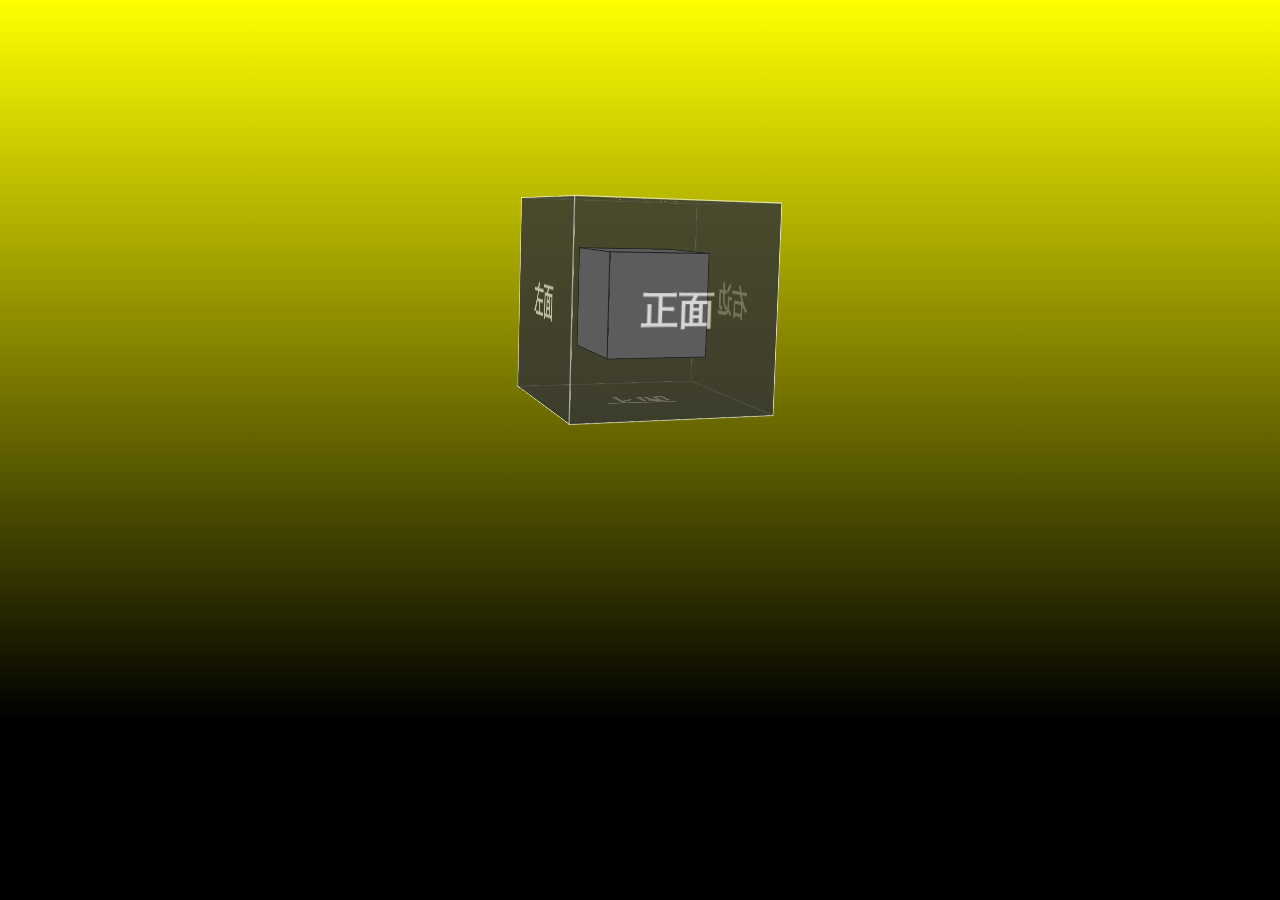
<file: css动态/index.html>
<!DOCTYPE html>
<html lang="en">
<head>
    <meta charset="UTF-8">
    <meta name="viewport" content="width=device-width, initial-scale=1.0">
    <meta http-equiv="X-UA-Compatible" content="ie=edge">
    <title>Document</title>
    <style>
        *{
            margin:0;
            padding:0;
        }

        html{
            background:linear-gradient(#ff0 0%, #000 80%);
            height:100%;
        }

        .wrapper{
            perspective: 1000px;  /*设置3D空间的距离*/
            margin-top:200px;
        }

        /* 3d元素 */
        .box{
            width:200px;
            height:200px;
            position:relative;
            color:#fff;
            font-size:36px;
            font-weight:bold;
            text-align:center;
            line-height:200px;
            transform-style:preserve-3d; /* 默认flat 2D */
            margin:0 auto;
            transform:rotateY(20deg) rotateX(-5deg);
            animation: move 20s infinite linear;
        }

        @keyframes move{
            0%{
                transform:rotateX(0deg) rotateY(0deg);
            }
            100%{
                transform:rotateX(360deg) rotateY(360deg);
            }
        }

        .box > div{
            width:100%;
            height:100%;
            position: absolute;
            border:1px solid #fff;
            background-color:#333;
            opacity: .6;
            transition: transform 0.4s ease-in;
            backface-visibility: visible;/*设置背景可视化*/
        }

        .box:hover > .out-front{
            transform:translate3d(0,0,200px);
        }

        .box:hover > .out-back{
            transform:rotateY(180deg) translate3d(0,0,200px);
        }

        
        .box:hover > .out-left{
            transform:rotateY(-90deg) translate3d(0,0,200px);
        }

        .box:hover > .out-right{
            transform:rotateY(90deg) translate3d(0,0,200px);
        }

        .box:hover > .out-top{
            transform:rotateX(90deg) translate3d(0,0,200px);
        }

        .box:hover > .out-bottom{
            transform:rotateX(-90deg) translate3d(0,0,200px);
        }

        .out-front{
            transform:translate3d(0,0,100px);
        }

        .out-back{
            transform:rotateY(180deg) translate3d(0,0,100px);
        }

        .out-left{
            transform:rotateY(-90deg) translate3d(0,0,100px);
        }

        .out-right{
            transform:rotateY(90deg) translate3d(0,0,100px);
        }

        .out-top{
            transform:rotateX(90deg) translate3d(0,0,100px);
        }

        .out-bottom{
            transform:rotateX(-90deg) translate3d(0,0,100px);
        }

        .box > span{
            width:100px;
	        height:100px;
            position:absolute;
            top:50px;
            left:50px;
            border:1px solid black;
            background-color:#999;
            backface-visibility: visible;
        }

        .in-front{
            transform: translate3d(0,0,50px);
        }

        .in-back{
            transform: rotateY(180deg) translate3d(0,0,50px);
        }

        .in-left{
            transform: rotateY(-90deg) translate3d(0,0,50px);
        }

        .in-right{
            transform: rotateY(90deg) translate3d(0,0,50px);
        }

        .in-top{
            transform: rotateX(-90deg) translate3d(0,0,50px);
        }

        .in-bottom{
            transform: rotateX(90deg) translate3d(0,0,50px);
        }
    </style>
</head>
<body>
    <div class="wrapper">
        <div class="box">
            <div class="out-front">正面</div>
            <div class="out-back">背面</div>
            <div class="out-left">左面</div>
            <div class="out-right">右边</div>
            <div class="out-top">上面</div>
            <div class="out-bottom">下面</div>

            <span class="in-front"></span>
            <span class="in-back"></span>
            <span class="in-left"></span>
            <span class="in-right"></span>
            <span class="in-top"></span>
            <span class="in-bottom"></span>
        </div>
    </div>
</body>
</html>
</file>
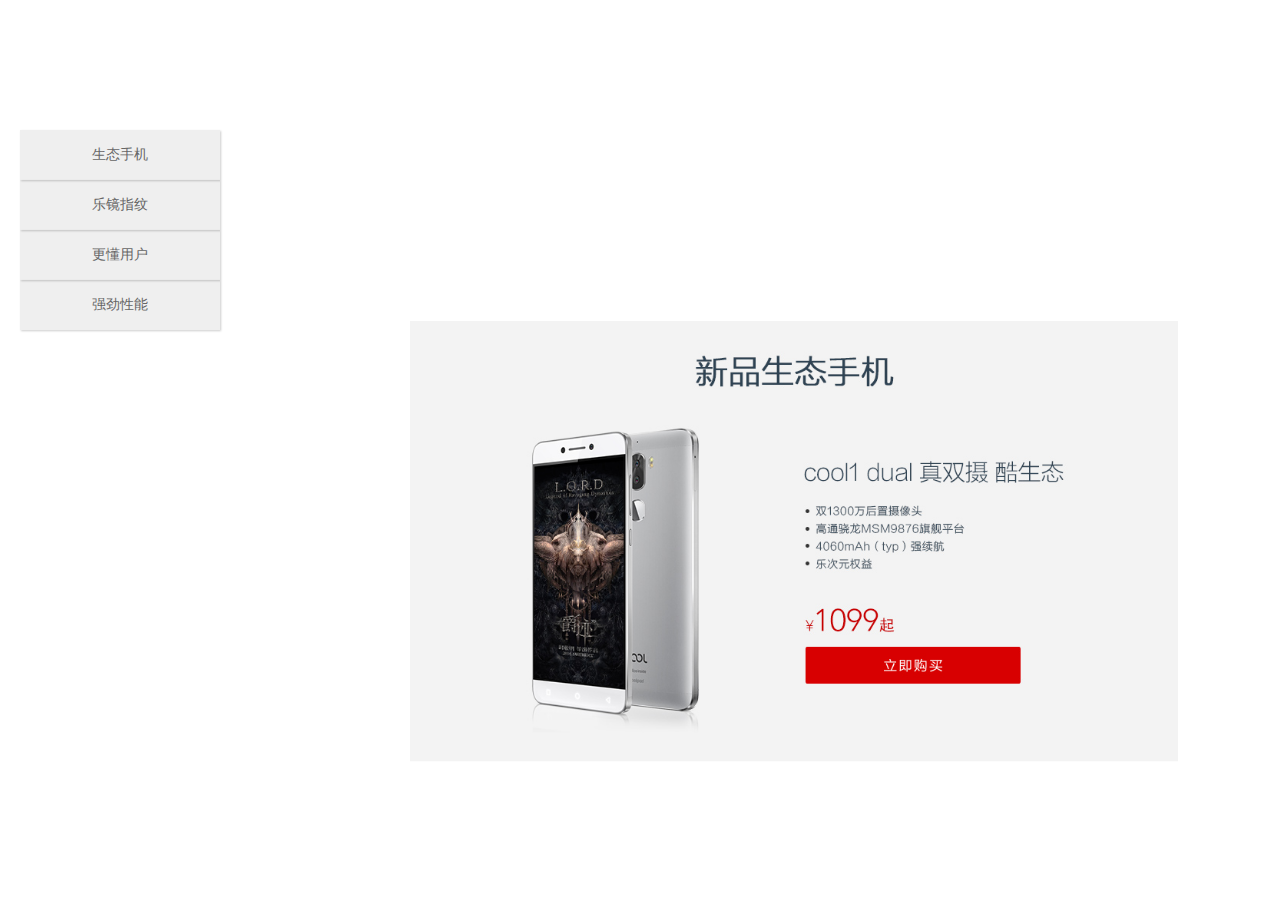
<file: css动态/1/index.html>
<!DOCTYPE html>
<html lang="en">
<head>
    <meta charset="UTF-8">
    <meta name="viewport" content="width=device-width, initial-scale=1.0">
    <meta http-equiv="X-UA-Compatible" content="ie=edge">
    <title>Document</title>
    <style>
        *{
            margin:0;
            padding:0;
        }

        html,body{
            height:100%;
        }

        body{
            width:100%;
            background-image:url('./img/bg11.jpg');
            background-repeat: no-repeat;
            background-size:60%;
            background-position: 80% 70%;
            overflow: hidden;
        }

        #header{
            position: absolute;
            z-index: 1000;
            width:235px;
            top:50px;
        }

        #navigation{
            margin: 80px 0 0 20px;
            width:200px;
            list-style:none;
            display: block;
            background-color: #efefef;
        }

        #navigation a{
            color:#666;
            display: block;
            line-height:50px;
            text-decoration: none;
            text-align:center;
            padding: 0 20px;
            box-shadow: 1px 1px 2px rgba(0,0,0,0.2);
            font-size: 14px;
            transition: all .4s ease-in-out;
        }

        #navigation a:hover{
            background:rgba(114,90,84,0.8);
            color:#fff;
        }

        .nav{
            min-width: 100%;
            height:98%;
            /* overflow-y: auto; */
            overflow-x:hidden;
            margin-top: -150%;
            position: absolute;
            background: #fff;
            box-shadow: 0 4px 7px rgba(0,0,0,0.5);
            z-index: 2;
            transition: all 0.8s ease-in-out;
        }

        #home:target,#protfolio:target,#about:target,#contact:target{
            background-repeat: no-repeat;
            background-size:60%;
            background-position: 80% 70%;
            overflow: hidden;
            margin-top:0px;
        }

        #home:target{
            background-image: url('./img/bg11.jpg');
        }

        #protfolio:target{
            background-image: url('./img/bg22.jpg');
        }

        #about:target{
            background-image: url('./img/bg33.jpg');
        }

        #contact:target{
            background-image: url('./img/bg44.jpg');
        }

        #home:target ~ #header #link-home,#protfolio:target ~ #header #link-protfolio,#about:target ~ #header #link-about,#contact:target ~ #header #link-contact{
            background:rgba(114,90,84,0.8);
            color:#fff;
        }

    </style>
</head>
<body>
    <div class="nav" id="home"></div>
    <div class="nav" id="protfolio"></div>
    <div class="nav" id="about"></div>
    <div class="nav" id="contact"></div>

    <div id="header">
        <ul id="navigation">
            <li><a id="link-home" href="#home">生态手机</a></li>
            <li><a id="link-protfolio" href="#protfolio">乐镜指纹</a></li>
            <li><a id="link-about" href="#about">更懂用户</a></li>
            <li><a id="link-contact" href="#contact">强劲性能</a></li>
        </ul>
    </div>
</body>
</html>
</file>
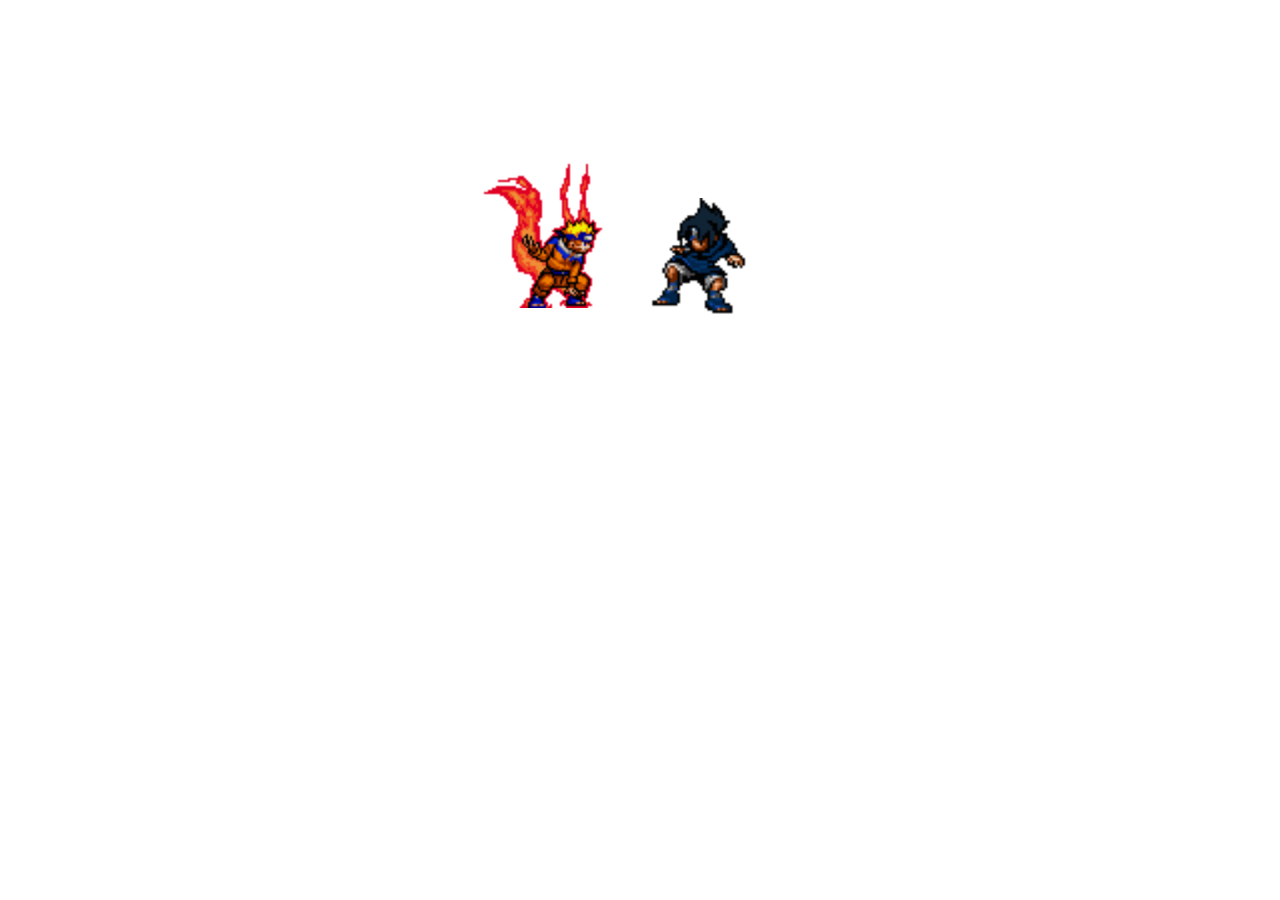
<file: css动态/3/index.html>
<!DOCTYPE html>
<html lang="en">
<head>
    <meta charset="UTF-8">
    <meta name="viewport" content="width=device-width, initial-scale=1.0">
    <meta http-equiv="X-UA-Compatible" content="ie=edge">
    <title>Document</title>
    <style>
        .fight{
            position: relative;
            width:600px;
            margin:0 auto;
        }

        .demo{
            position: absolute;
            width:600px;
            height:300px;
            background-image:url('./img/huoying.png');
            background-repeat: no-repeat;
            background-position: 0px 0px;
            background-size: 1920px;
            z-index: 10;
            animation:demo 2s infinite steps(16);
        }

        .test{
            width:500px;
            height:300px;
            background-repeat: no-repeat;
            background-image:url('./img/zuozhu.png');
            background-position: 0px 0px;
            background-size:2400px;
            transform:rotateY(180deg);
            position: absolute;
            top: 190px;
            left: 30px;
            animation: test infinite 2s steps(5);
        }


        @keyframes demo{
            0%{
                background-position: 0px 0px;
            }
            100%{
                background-position: 0px -6144px;
            }
        }

        @keyframes test{
            0%{
                background-position: 0px 0px;
            }

            100%{
                background-position: -2400px 0px;
            }
        }
    </style>
</head>
<body>
    <div class="fight">
        <div class="demo"></div>
        <div class="test"></div>
    </div>
</body>
</html>
</file>
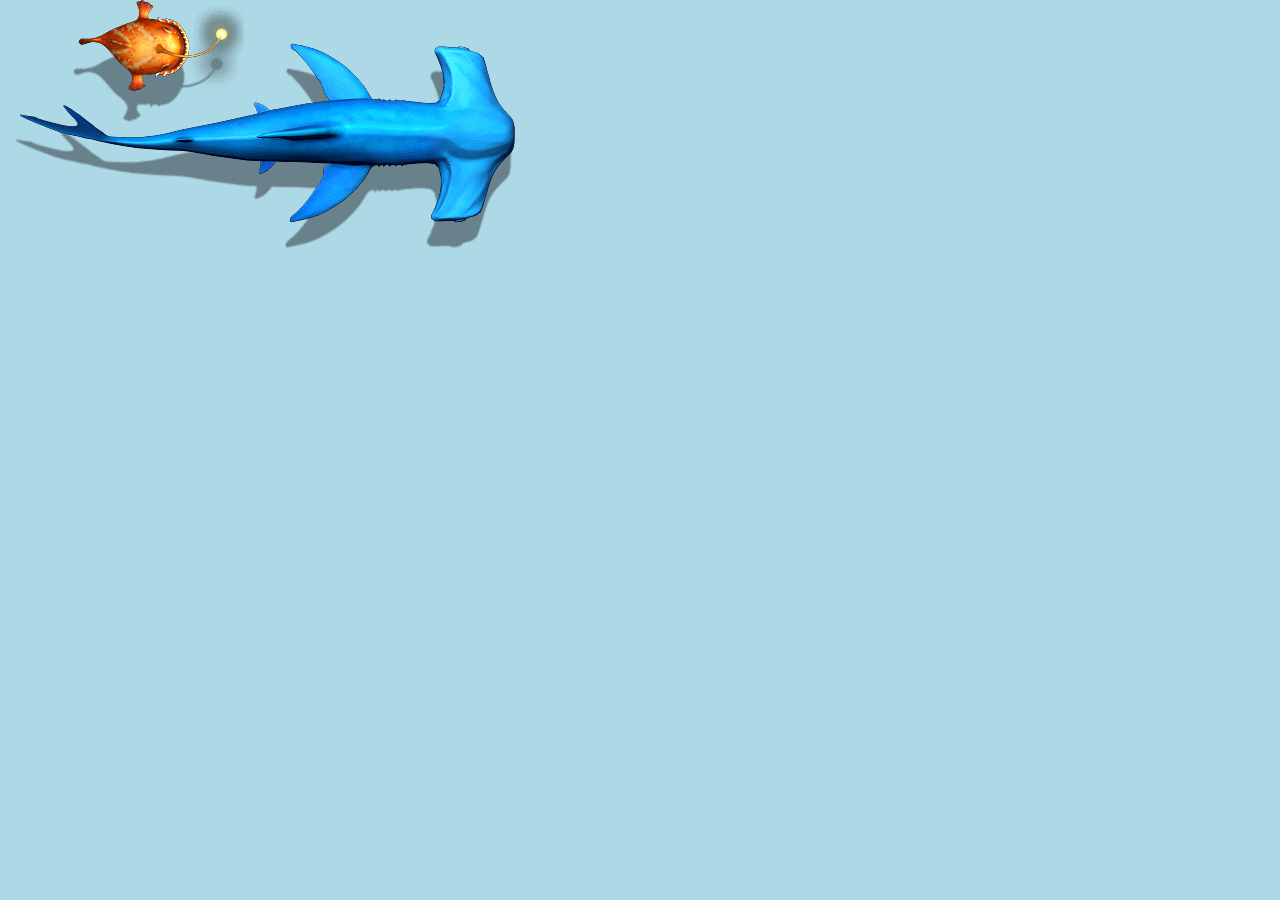
<file: css动态/4/index.html>
<!DOCTYPE html>
<html lang="en">
<head>
    <meta charset="UTF-8">
    <meta name="viewport" content="width=device-width, initial-scale=1.0">
    <meta http-equiv="X-UA-Compatible" content="ie=edge">
    <title>Document</title>
    <style>
        body{
            background-color: lightblue;
            overflow:hidden;
        }

        .fishbox{
            width:200px;
            height:200px;
            position: absolute;
            top:0;
            left:0;
            /* 鱼游动轨迹 */
            animation:fish_active1 20s infinite linear;
            animation-direction: normal;
        }

        @keyframes fish_active1{
            0%{
                top:0;
                left:0;
            }

            15%{
                transform:translate(600px,0px) rotate(45deg) ;
            }

            50%{
                transform:translate(1000px,350px) rotate(135deg) ;
            }

            75%{
                transform:translate(50px,300px) rotate(235deg);
            }

            100%{
                transform:translate(0px,0px) rotate(360deg) ;
            }
        }

        .fish{
            /* 鱼自身的动画 */
            width: 174px;
            height: 126px;
            position: absolute;
            left:35%;
            top:0;
            background:url("./image/fish8.png") no-repeat left top;
            animation:active1 .8s infinite steps(8);
        }

        @keyframes active1{
            0%{
                background-position: 0px 0px;
            }
            100%{
                background-position: 0px -1008px;
            }
        }


        .sharkbox{
            width:509px;
            height: 270px;
            animation: run2 5s linear infinite;

        }

        @keyframes run2{
                0%{
                    transform:translateX(-600px);
                }

                100%{
                    transform:translateX(2000px);
                }
        }


        .shark{
            /* 鱼的自身运动 */
            width: 509px;
            height: 270px;
            background-image:url('./image/shark1.png');
            background-repeat: no-repeat;
            animation:active2 1s infinite steps(8);
        }

        @keyframes active2{
            0%{
                background-position: 0px 0px;
            }
            100%{
                background-position: 0px -2160px;
            }
        }
    </style>
</head>
<body>
    <div class="fishbox">
        <div class="fish"></div>
    </div>
    <div class="sharkbox">
        <div class="shark"></div>
    </div>
</body>
</html>
</file>
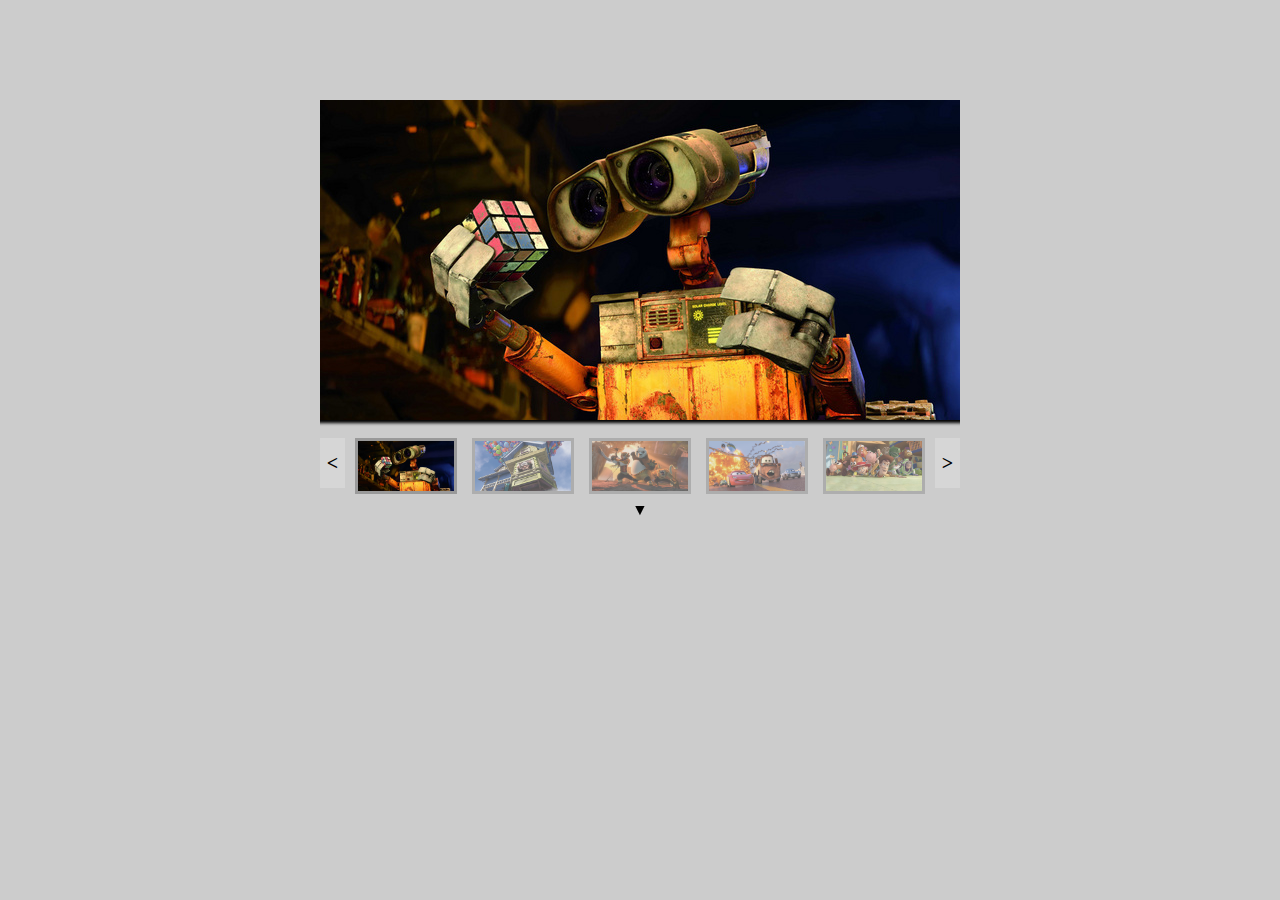
<file: css动态/7/index.html>
<!DOCTYPE html>
<html lang="en">
<head>
    <meta charset="UTF-8">
    <meta name="viewport" content="width=device-width, initial-scale=1.0">
    <meta http-equiv="X-UA-Compatible" content="ie=edge">
    <title>Document</title>
    <style>
        *{
            margin:0;
            padding:0;
        }

        input[name='image'],input[name='change']{
            display: none;
        }

        body{
            background:#ccc;
        }

        .wrapper{
            width:640px;
            height:420px;
            margin:0 auto;
            margin-top:100px;
            overflow: hidden;
            position: relative;
        }

        .img{
            width:640px;
            height:320px;
            overflow: hidden;
            position: absolute;
            left:0;
            top:0;
            opacity: 0;
            transition: all .5s ease-in-out;
            transform:scale(1.5) rotate(360deg);
            box-shadow: 0px 0px 3px 3px #000;
        }
        .img img{
            width:100%;
            height:100%;
        }

        .nav label{
            position: absolute;
            z-index:100;
            width:100px;
            height:320px;
            line-height:320px;
            text-align:center;
            font-size:130px;
            background:rgba(255,255,255,.5);
            color: #000;
            text-shadow: 0px 0px 10px black;
            display: none;
            opacity: 0;
        }

        .nav label:first-child{
            left:0;
        }

        .nav label:last-child{
            right:0;
        }

        input[name="image"]:checked + .item .img{
            opacity: 1;
            transform:scale(1) rotate(0deg);
        }

        input[name="image"]:checked + .item .nav label{
            display: block;
        }

        .wrapper .item .img:hover + .nav label{
            opacity: .8;
        }

        .nav label:hover{
            opacity: 1;
        }

        /* list start */
        .list{
            position: absolute;
            z-index:100;
            width:100%;
            bottom:82px;
            opacity: 1;
            transform:scale(0);
            transition: all .5s ease-in-out;
        }

        .change_item{
            display: flex;
            width:100%;
            justify-content:center;
            position: absolute;
            opacity: 0;
            transform:scale(0);
        }

        .list .thumb{
            flex-basis: 15%;
            display: inline-block;
            width:100px;
            height:50px;
            border:3px solid #999;
            opacity: 0.6;
            cursor: pointer;
            transition: all .4s ease-in-out;
            margin-right:15px;
        }

        .list label[for='img5']{
            margin-right: 0px;
        }

        .list label img{
            width:100%;
            height:100%;
        }

        #img1:checked ~ .list label[for='img1'],#img2:checked ~ .list label[for='img2'],#img3:checked ~ .list label[for='img3'],#img4:checked ~ .list label[for='img4'],#img5:checked ~ .list label[for='img5']{
            opacity: 1;
        }


        /* change start */
        .change_nav label{
            position: absolute;
            width:25px;
            text-align:center;
            font-size:20px;
            font-weight: bolder;
            background:rgba(255,255,255,.2);
            height:50px;
            line-height:50px;
            color:#000;
            cursor: pointer;
            display: none;
            user-select: none;
        }

        .change_nav label:first-child{
            left:0;
        }

        .change_nav label:last-child{
            right:0;
        }

        input[name='change']:checked + .change_item{
            opacity: 1;
            transform:scale(1);
        }

        input[name='change']:checked + .change_item .change_nav label{
            display: block;
        }

        .show{
            position: absolute;
            bottom: 0px;
            text-align:center;
            width:100%;
        }

        .show label{
            display: inline-block;
            cursor: pointer;
        }


        .show label::before{
            content:"▲";
        }


        input[name='show']:checked + .list{
            opacity: 1;
            transform: scale(1);
        }

        input[name='show']:checked ~ .show label{
            transform:rotatex(180deg);
        }   
    </style>
</head>
<body>
    <div class="wrapper">
        <input type="radio" name="image" id="img1" checked />
        <div class="item">
            <div class="img"><img src="./images/1.jpg" /></div>
            <div class="nav">
                <label for="img5">&lt;</label>
                <label for="img2">&gt;</label>
            </div>
        </div>
        <input type="radio" name="image" id="img2" />
        <div class="item">
            <div class="img"><img src="./images/2.jpg" /></div>
            <div class="nav">
                <label for="img1">&lt;</label>
                <label for="img3">&gt;</label>
            </div>
        </div>
        <input type="radio" name="image" id="img3" />
        <div class="item">
            <div class="img"><img src="./images/3.jpg" /></div>
            <div class="nav">
                <label for="img2">&lt;</label>
                <label for="img4">&gt;</label>
            </div>
        </div>
        <input type="radio" name="image" id="img4" />
        <div class="item">
            <div class="img"><img src="./images/4.jpg" /></div>
            <div class="nav">
                <label for="img3">&lt;</label>
                <label for="img5">&gt;</label>
            </div>
        </div>
        <input type="radio" name="image" id="img5" />
        <div class="item">
            <div class="img"><img src="./images/5.jpg" /></div>
            <div class="nav">
                <label for="img4">&lt;</label>
                <label for="img1">&gt;</label>
            </div>
        </div>
        <input type="checkbox" name="show" id="show" checked />
        <div class="list">
            <input type="radio" name="change" id="change1" checked />
            <div class="change_item">
                <label class="thumb" for="img1"><img src="./images/1.jpg"></label>
                <label class="thumb" for="img2"><img src="./images/2.jpg"></label>
                <label class="thumb" for="img3"><img src="./images/3.jpg"></label>
                <label class="thumb" for="img4"><img src="./images/4.jpg"></label>
                <label class="thumb" for="img5"><img src="./images/5.jpg"></label>
                <div class="change_nav">
                    <label for="change3">&lt;</label>
                    <label for="change2">&gt;</label>
                </div>
            </div>
            <input type="radio" name="change" id="change2" />
            <div class="change_item">
                <label class="thumb" for="img1"><img src="./images/bg11.jpg"></label>
                <label class="thumb" for="img2"><img src="./images/bg22.jpg"></label>
                <label class="thumb" for="img3"><img src="./images/bg33.jpg"></label>
                <label class="thumb" for="img4"><img src="./images/bg44.jpg"></label>
                <label class="thumb" for="img5"><img src="./images/bg11.jpg"></label>
                <div class="change_nav">
                    <label for="change1">&lt;</label>
                    <label for="change3">&gt;</label>
                </div>
            </div>
            <input type="radio" name="change" id="change3" />
            <div class="change_item">
                <label class="thumb" for="img1"><img src="./images/slide1.jpg"></label>
                <label class="thumb" for="img2"><img src="./images/slide2.jpg"></label>
                <label class="thumb" for="img3"><img src="./images/slide3.jpg"></label>
                <label class="thumb" for="img4"><img src="./images/slide4.jpg"></label>
                <label class="thumb" for="img5"><img src="./images/slide5.jpg"></label>
                <div class="change_nav">
                    <label for="change2">&lt;</label>
                    <label for="change1">&gt;</label>
                </div>
            </div>
            
        </div>
        <div style="clear:both;"></div>
        <div class="show">
            <label for="show"></label>
        </div>

    </div>
</body>
</html>
</file>
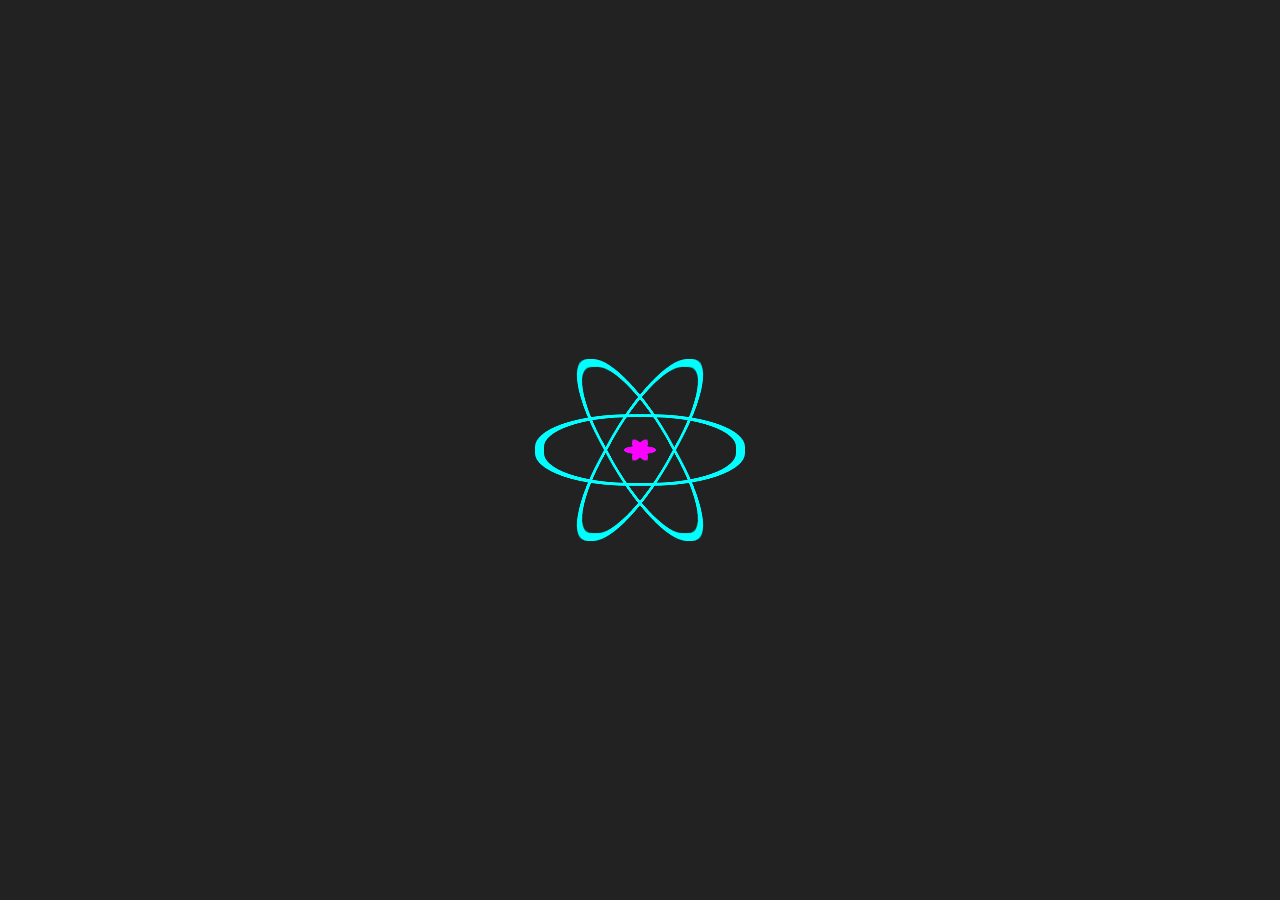
<file: css动态/index1.html>
<!DOCTYPE html>
<html lang="en">
<head>
    <meta charset="UTF-8">
    <meta name="viewport" content="width=device-width, initial-scale=1.0">
    <meta http-equiv="X-UA-Compatible" content="ie=edge">
    <title>Document</title>
    <style>

        *{
            margin:0;
            padding:0;
        }
        body{
            background:#222;
            height:14rem;
        }

        div{
            display: flex;
            align-items:center;
            justify-content: center;

            width:100%;
            height:100vh;   /*设置为相对视口的高度大小*/
        }

        .circle{
            position: absolute;
            width:12rem;
            height:12rem;
            border-radius: 6rem;
            border: .6rem solid cyan;
        }

        .circle:nth-child(1){
            transform:rotateX(70deg);
            animation: spin1 1s linear infinite, colorize 1.2s linear infinite;
        }

        .circle:nth-child(2){
            transform:rotateY(70deg) rotateX(30deg);
            animation: spin2 1.2s linear infinite, colorize 1.2s .4s linear infinite;

        }

        .circle:nth-child(3){
            transform:rotateY(70deg) rotateX(-30deg);
            animation: spin3 1.4s linear infinite, colorize 1.2s .4s linear infinite;

        }

        .circle::before,.circle::after{
            content:"";
            position: absolute;
            height: 2rem;
            width: 1.5rem;
            background: deepskyblue;
            border-radius: 50%;
            transform: rotateZ(90deg);
        }

        .circle::before {
            margin: -4rem;
        }

        .circle::after {
            background-color: magenta;
        }


        @keyframes spin1 {
            0% {
                transform: rotateX(70deg) rotateZ(0deg);
            }
            50% {
                transform: rotateX(70deg) rotateZ(180deg);
            }
            100% {
                transform: rotateX(70deg) rotateZ(360deg);
            }
        }

        @keyframes spin2 {
            0% {
                transform:rotateY(70deg) rotateX(30deg) rotateZ(0deg);
            }
            50% {
                transform:rotateY(70deg) rotateX(30deg) rotateZ(180deg);
            }
            100% {
                transform:rotateY(70deg) rotateX(30deg) rotateZ(360deg);
            }
        }

        @keyframes spin3 {
            0% {
                transform:rotateY(70deg) rotateX(-30deg) rotateZ(0deg);
            }
            50% {
                transform:rotateY(70deg) rotateX(-30deg) rotateZ(180deg);
            }
            100% {
                transform:rotateY(70deg) rotateX(-30deg) rotateZ(360deg);
            }
        }

        
        @keyframes colorize {
        50% {
            border-color: magenta;
        }
        }


    </style>
</head>
<body>
    <div class="container">
        <div class="circle"></div>
        <div class="circle"></div>
        <div class="circle"></div>
    </div>
</body>
</html>
</file>
